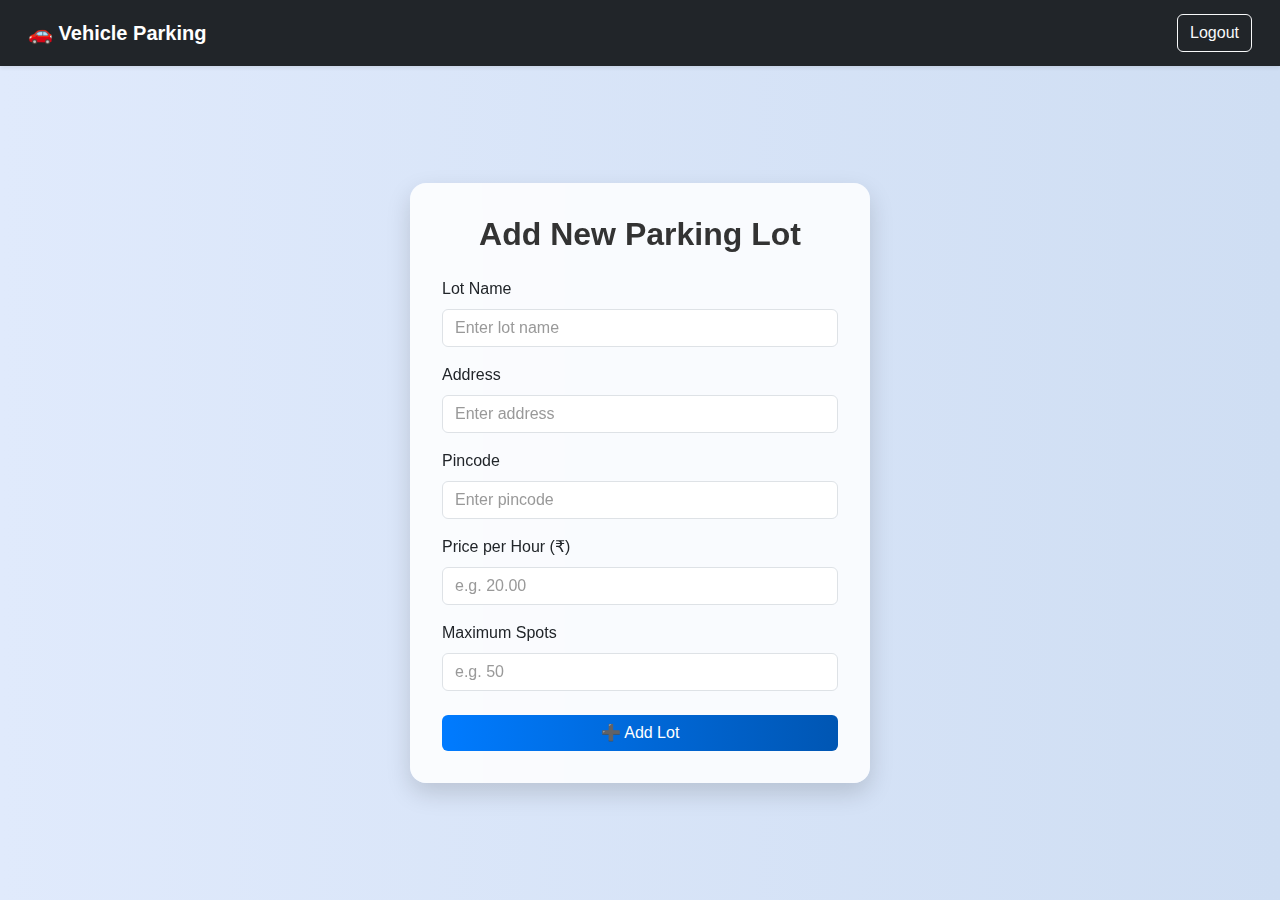
<file: app/templates/add_lot.html>
<!DOCTYPE html>
<html lang="en">
<head>
  <meta charset="UTF-8" />
  <meta name="viewport" content="width=device-width, initial-scale=1" />
  <title>Add Parking Lot - Vehicle Parking App</title>
  <link href="https://cdn.jsdelivr.net/npm/bootstrap@5.3.0/dist/css/bootstrap.min.css" rel="stylesheet" />
  <style>
    * {
      margin: 0;
      padding: 0;
      box-sizing: border-box;
    }

    body, html {
      height: 100%;
      background: linear-gradient(to right, #e0eafc, #cfdef3);
      font-family: 'Segoe UI', sans-serif;
    }

    .main-container {
      height: 100vh;
      display: flex;
      flex-direction: column;
    }

    .navbar {
      padding: 0.8rem 1rem;
    }

    .form-section {
      flex: 1;
      display: flex;
      justify-content: center;
      align-items: center;
    }

    .form-card {
      background: rgba(255, 255, 255, 0.85);
      backdrop-filter: blur(10px);
      border-radius: 16px;
      box-shadow: 0 10px 25px rgba(0, 0, 0, 0.15);
      padding: 2rem;
      width: 100%;
      max-width: 460px;
    }

    .form-card h2 {
      font-weight: 700;
      margin-bottom: 1.5rem;
      text-align: center;
      color: #333;
    }

    .form-control::placeholder {
      color: #999;
    }

    .btn-primary {
      background: linear-gradient(to right, #007bff, #0056b3);
      border: none;
    }

    .alert {
      margin-top: 1rem;
    }

    @media (max-height: 680px) {
      .form-section {
        align-items: flex-start;
        padding-top: 2rem;
        padding-bottom: 2rem;
        overflow-y: auto;
      }
    }
  </style>
</head>
<body>

<div class="main-container">
  <!-- Top Navbar -->
  <nav class="navbar navbar-expand-lg navbar-dark bg-dark shadow-sm">
    <div class="container-fluid justify-content-between">
      <a class="navbar-brand fw-bold" href="/admin">🚗 Vehicle Parking</a>
      <a href="/logout" class="btn btn-outline-light">Logout</a>
    </div>
  </nav>

  <!-- Centered Form Section -->
  <div class="form-section">
    <div class="form-card">
      <h2>Add New Parking Lot</h2>
      <form method="POST">
        <div class="mb-3">
          <label class="form-label">Lot Name</label>
          <input name="name" class="form-control" placeholder="Enter lot name" required />
        </div>
        <div class="mb-3">
          <label class="form-label">Address</label>
          <input name="address" class="form-control" placeholder="Enter address" required />
        </div>
        <div class="mb-3">
          <label class="form-label">Pincode</label>
          <input name="pincode" class="form-control" placeholder="Enter pincode" required />
        </div>
        <div class="mb-3">
          <label class="form-label">Price per Hour (₹)</label>
          <input name="price" type="number" step="0.01" class="form-control" placeholder="e.g. 20.00" required />
        </div>
        <div class="mb-4">
          <label class="form-label">Maximum Spots</label>
          <input name="max_spots" type="number" class="form-control" placeholder="e.g. 50" required />
        </div>
        <button type="submit" class="btn btn-primary w-100">➕ Add Lot</button>
      </form>

      
    </div>
  </div>
</div>

<script src="https://cdn.jsdelivr.net/npm/bootstrap@5.3.0/dist/js/bootstrap.bundle.min.js"></script>
</body>
</html>
</file>
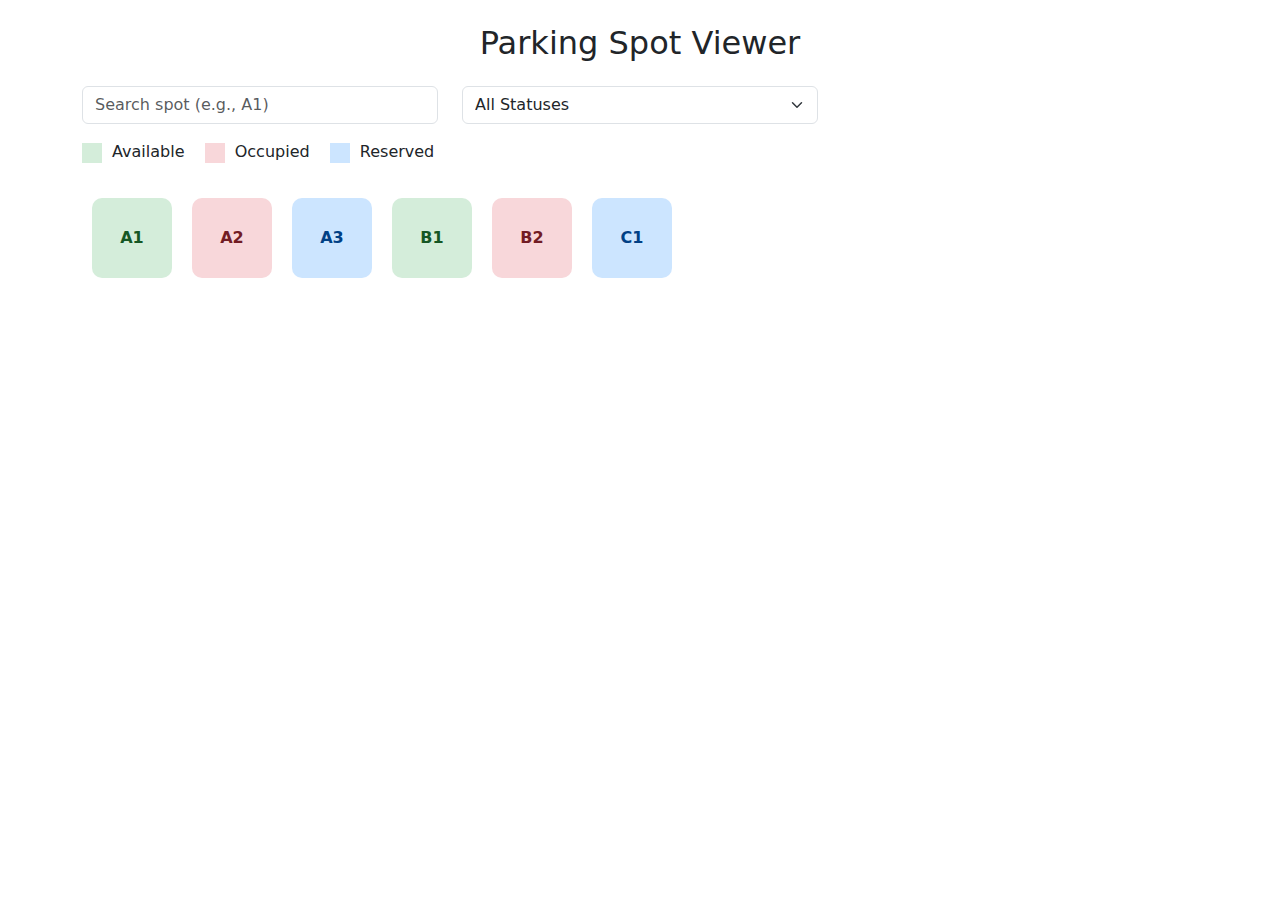
<file: app/templates/parking_spots.html>
<!DOCTYPE html>
<html lang="en">
<head>
  <meta charset="UTF-8">
  <meta name="viewport" content="width=device-width, initial-scale=1.0">
  <title>Parking Spot Viewer</title>
  <link href="https://cdn.jsdelivr.net/npm/bootstrap@5.3.2/dist/css/bootstrap.min.css" rel="stylesheet">
  <style>
    .spot {
      width: 80px;
      height: 80px;
      margin: 10px;
      border-radius: 10px;
      display: flex;
      align-items: center;
      justify-content: center;
      font-weight: bold;
      cursor: pointer;
      transition: 0.2s;
    }
    .available {
      background-color: #d4edda;
      color: #155724;
    }
    .occupied {
      background-color: #f8d7da;
      color: #721c24;
    }
    .reserved {
      background-color: #cce5ff;
      color: #004085;
    }
    .legend-item {
      display: inline-block;
      margin-right: 15px;
    }
    .legend-color {
      display: inline-block;
      width: 20px;
      height: 20px;
      margin-right: 5px;
      vertical-align: middle;
    }
  </style>
</head>
<body>
  <div class="container py-4">
    <h2 class="mb-4 text-center">Parking Spot Viewer</h2>

    <!-- Filters -->
    <div class="row mb-3">
      <div class="col-md-4">
        <input type="text" id="searchSpot" class="form-control" placeholder="Search spot (e.g., A1)">
      </div>
      <div class="col-md-4">
        <select id="filterStatus" class="form-select">
          <option value="all">All Statuses</option>
          <option value="available">Available</option>
          <option value="occupied">Occupied</option>
          <option value="reserved">Reserved</option>
        </select>
      </div>
    </div>

    <!-- Legend -->
    <div class="mb-4">
      <span class="legend-item"><span class="legend-color" style="background-color: #d4edda;"></span> Available</span>
      <span class="legend-item"><span class="legend-color" style="background-color: #f8d7da;"></span> Occupied</span>
      <span class="legend-item"><span class="legend-color" style="background-color: #cce5ff;"></span> Reserved</span>
    </div>

    <!-- Parking Grid -->
    <div class="d-flex flex-wrap" id="parkingGrid"></div>

    <!-- Spot Detail Modal -->
    <div class="modal fade" id="spotModal" tabindex="-1" aria-labelledby="spotModalLabel" aria-hidden="true">
      <div class="modal-dialog">
        <div class="modal-content">
          <div class="modal-header">
            <h5 class="modal-title" id="spotModalLabel">Spot Details</h5>
            <button type="button" class="btn-close" data-bs-dismiss="modal" aria-label="Close"></button>
          </div>
          <div class="modal-body">
            <p><strong>Spot ID:</strong> <span id="modalSpotId"></span></p>
            <p><strong>Status:</strong> <span id="modalStatus"></span></p>
            <p><strong>Vehicle Type:</strong> <span id="modalType"></span></p>
            <p><strong>Floor:</strong> <span id="modalFloor"></span></p>
            <p><strong>Zone:</strong> <span id="modalZone"></span></p>
          </div>
        </div>
      </div>
    </div>
  </div>

  <script>
    const spots = [
      { id: 'A1', status: 'available', vehicle_type: '2-wheeler', floor: 1, zone: 'North' },
      { id: 'A2', status: 'occupied', vehicle_type: '4-wheeler', floor: 1, zone: 'North' },
      { id: 'A3', status: 'reserved', vehicle_type: '2-wheeler', floor: 1, zone: 'North' },
      { id: 'B1', status: 'available', vehicle_type: 'EV', floor: 1, zone: 'East' },
      { id: 'B2', status: 'occupied', vehicle_type: '4-wheeler', floor: 1, zone: 'East' },
      { id: 'C1', status: 'reserved', vehicle_type: '2-wheeler', floor: 1, zone: 'West' },
    ];

    const grid = document.getElementById('parkingGrid');

    function renderGrid() {
      const search = document.getElementById('searchSpot').value.toUpperCase();
      const filter = document.getElementById('filterStatus').value;
      grid.innerHTML = '';

      spots.forEach(spot => {
        if ((filter === 'all' || spot.status === filter) && (spot.id.includes(search))) {
          const div = document.createElement('div');
          div.className = `spot ${spot.status}`;
          div.textContent = spot.id;
          div.onclick = () => showDetails(spot);
          grid.appendChild(div);
        }
      });
    }

    function showDetails(spot) {
      document.getElementById('modalSpotId').textContent = spot.id;
      document.getElementById('modalStatus').textContent = spot.status;
      document.getElementById('modalType').textContent = spot.vehicle_type;
      document.getElementById('modalFloor').textContent = spot.floor;
      document.getElementById('modalZone').textContent = spot.zone;
      const modal = new bootstrap.Modal(document.getElementById('spotModal'));
      modal.show();
    }

    document.getElementById('searchSpot').addEventListener('input', renderGrid);
    document.getElementById('filterStatus').addEventListener('change', renderGrid);

    renderGrid();
  </script>
  <script src="https://cdn.jsdelivr.net/npm/bootstrap@5.3.2/dist/js/bootstrap.bundle.min.js"></script>
</body>
</html>
</file>
